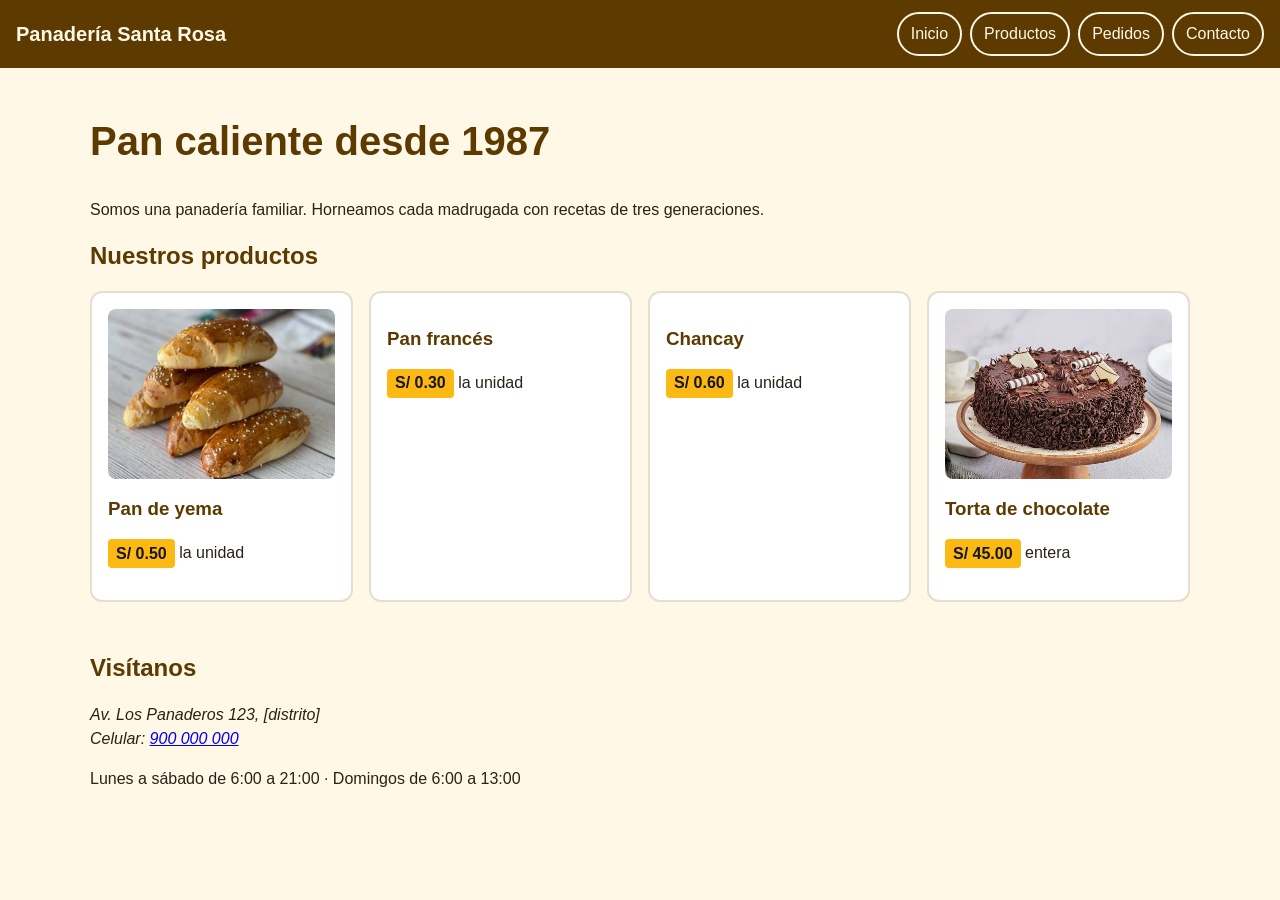
<file: sem2-main Daniel Farro n00480860/santa-rosa-apellido/index.html>
<!DOCTYPE html>
<html lang="en">
<head>
  <meta charset="UTF-8">
  <meta name="viewport" content="width=device-width, initial-scale=1.0">
  <title>Panadería Santa Rosa | Pan caliente todos los días</title>
  <link rel="stylesheet" href="ccs/estilos.css">
</head>
<body bgcolor="#FFFBEB">
  <header>
    <p><strong>Panadería Santa Rosa</strong></p>
    <nav>
      <ul>
        <li><a href="index.html">Inicio</a></li>
        <li><a href="#productos">Productos</a></li>
        <li><a href="pedidos.html">Pedidos</a></li>
        <li><a href="#contacto">Contacto</a></li>
      </ul>
    </nav>
  </header>
    <main>
      <section>
        <h1>Pan caliente desde 1987</h1>
        <p>Somos una panadería familiar. Horneamos cada madrugada con recetas de tres generaciones.</p>
      </section>
      <section id="productos">
        <h2>Nuestros productos</h2>
        <div class="catalogo">
  <article class="producto">
    <img src="img/pan-yema.jpg" alt="Canasta de panes de yema dorados recién horneados">
    <h3>Pan de yema</h3>
    <p><span class="precio">S/ 0.50</span> la unidad</p>
  </article>
  <article class="producto">
    <h3>Pan francés</h3>
    <p><span class="precio">S/ 0.30</span> la unidad</p>
  </article>
  <article class="producto">
    <h3>Chancay</h3>
    <p><span class="precio">S/ 0.60</span> la unidad</p>
  </article>
  <article class="producto">
    <img src="img/tortas.jpg" alt="Torta de chocolate de dos pisos decorada con fresas">
    <h3>Torta de chocolate</h3>
    <p><span class="precio">S/ 45.00</span> entera</p>
  </article>
</div>
      </section>
    </main>
    <footer id="contacto">
      <h2>Visítanos</h2>
      <address>
        Av. Los Panaderos 123, [distrito]<br>
        Celular: <a href="tel:+51900000000">900 000 000</a>
      </address>
      <p>Lunes a sábado de 6:00 a 21:00 · Domingos de 6:00 a 13:00</p>
    </footer>
</body>
</html>
</file>
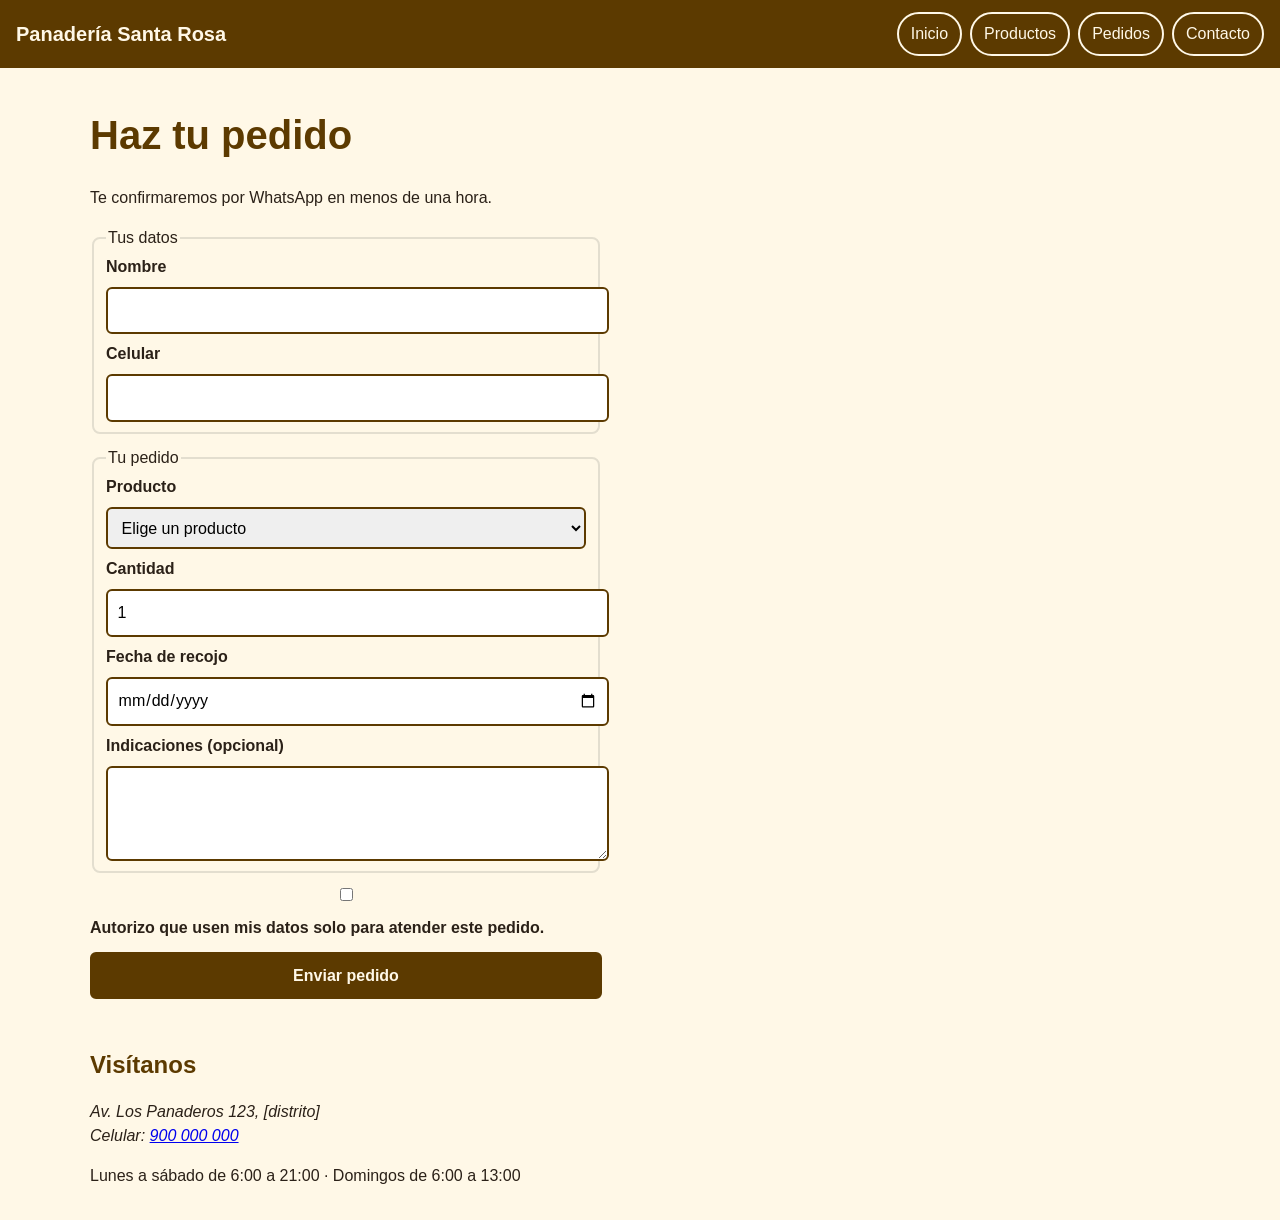
<file: sem2-main Daniel Farro n00480860/santa-rosa-apellido/pedidos.html>
<!DOCTYPE html>
<html lang="en">
<head>
  <meta charset="UTF-8">
  <meta name="viewport" content="width=device-width, initial-scale=1.0">
  <title>Pedidos | Panadería Santa Rosa"</title>
  <link rel="stylesheet" href="ccs/estilos.css">
</head>
<body>
  <header>
    <p><strong>Panadería Santa Rosa</strong></p>
    <nav>
      <ul>
        <li><a href="index.html">Inicio</a></li>
        <li><a href="#productos">Productos</a></li>
        <li><a href="pedidos.html">Pedidos</a></li>
        <li><a href="index.html#contacto">Contacto</a></li>
      </ul>
    </nav>
  </header>
  <main>
    <h1>Haz tu pedido</h1>
    <p>Te confirmaremos por WhatsApp en menos de una hora.</p>
    <form action="#">
      <fieldset>
        <legend>Tus datos</legend>
        <label for="nombre">Nombre</label>
        <input type="text" id="nombre" name="nombre" required>
        <label for="celular">Celular</label>
        <input type="tel" id="celular" name="celular" required>
      </fieldset>
      <fieldset>
        <legend>Tu pedido</legend>
        <label for="producto">Producto</label>
        <select id="producto" name="producto" required>
          <option value="">Elige un producto</option>
          <option>Pan francés</option>
          <option>Pan de yema</option>
          <option>Chancay</option>
          <option>Torta de chocolate</option>
        </select>
        <label for="cantidad">Cantidad</label>
        <input type="number" id="cantidad" name="cantidad" min="1" value="1" required>
        <label for="fecha">Fecha de recojo</label>
        <input type="date" id="fecha" name="fecha" required>
        <label for="notas">Indicaciones (opcional)</label>
        <textarea id="notas" name="notas" rows="3"></textarea>
      </fieldset>
      <input type="checkbox" id="consentimiento" name="consentimiento" required>
      <label for="consentimiento">Autorizo que usen mis datos solo para atender este pedido.</label>
      <button type="submit">Enviar pedido</button>
    </form>
  </main>
  <footer id="contacto">
      <h2>Visítanos</h2>
      <address>
        Av. Los Panaderos 123, [distrito]<br>
        Celular: <a href="tel:+51900000000">900 000 000</a>
      </address>
      <p>Lunes a sábado de 6:00 a 21:00 · Domingos de 6:00 a 13:00</p>
    </footer>
</body>
</html>
</file>
<file: sem2-main Daniel Farro n00480860/santa-rosa-apellido/ccs/estilos.css>
*::before, *::after {
  box-sizing: border-box;
}
 
:root {
  --cafe: #5C3A00;      /* marca: café */
  --amarillo: #FDB913;  /* marca: pan de yema */
  --crema: #FFF8E7;     /* fondo */
  --texto: #2B2118;     /* texto principal */
}
 
body {
  margin: 0;
  font-family: Arial, Helvetica, sans-serif;
  font-size: 1rem;
  line-height: 1.5;
  color: var(--texto);
  background: var(--crema);
}
 
img {
  max-width: 100%;
  height: auto;
  display: block;
}
 
main, footer {
  max-width: 1100px;
  margin: 0 auto;
  padding: 1rem;
}
h1, h2, h3 {
  color: var(--cafe);
  line-height: 1.2;
}
 
h1 { font-size: 2rem; }
h2 { font-size: 1.5rem; }
 
.precio {
  display: inline-block;
  background: var(--amarillo);
  color: #161616;
  font-weight: bold;
  padding: 0.15rem 0.5rem;
  border-radius: 4px;
}
header {
  display: flex;
  flex-wrap: wrap;
  justify-content: space-between;
  align-items: center;
  gap: 0.5rem 1rem;
  padding: 0.75rem 1rem;
  background: var(--cafe);
  color: var(--crema);
}
 
header p {
  margin: 0;
  font-size: 1.25rem;
}
 
nav ul {
  display: flex;
  flex-wrap: wrap;
  gap: 0.5rem;
  list-style: none;
  margin: 0;
  padding: 0;
}
 
nav a {
  display: inline-block;
  padding: 0.5rem 0.75rem;
  color: var(--crema);
  text-decoration: none;
  border: 2px solid var(--crema);
  border-radius: 999px;
}
nav a:hover {
  background: var(--amarillo);
  color: #161616;
}

.catalogo {
  display: grid;
  gap: 1rem;
}
 
.producto {
  background: #FFFFFF;
  border: 2px solid #E3DECF;
  border-radius: 12px;
  padding: 1rem;
}
 
.producto img {
  border-radius: 8px;
  aspect-ratio: 4 / 3;
  object-fit: cover;
}

@media (min-width: 600px) {
  .catalogo {
    grid-template-columns: repeat(2, 1fr);
  }
}
 
@media (min-width: 1000px) {
.catalogo {
    grid-template-columns: repeat(4, 1fr);
  }
  h1 {
    font-size: 2.5rem;
  }
}

a:focus-visible,
input:focus-visible,
select:focus-visible,
textarea:focus-visible,
button:focus-visible {
  outline: 3px solid #161616;
  outline-offset: 2px;
}
 
header a:focus-visible {
  outline-color: var(--amarillo);
}
 
/* Formulario */
form {
  display: grid;
  gap: 0.75rem;
  max-width: 32rem;
}
 
fieldset {
  display: grid;
  gap: 0.5rem;
  border: 2px solid #E3DECF;
  border-radius: 8px;
}
 
label {
  font-weight: bold;
}
 
input, select, textarea, button {
  font: inherit;
  width: 100%;
  padding: 0.6rem;
  border: 2px solid var(--cafe);
  border-radius: 6px;
}
 
input[type="checkbox"] {
  width: auto;
}
 
button {
  min-height: 44px;
  background: var(--cafe);
  color: var(--crema);
  font-weight: bold;
  cursor: pointer;
}
 
/* Respeta a quien desactiva las animaciones */
@media (prefers-reduced-motion: reduce) {
  * {
    transition: none !important;
animation: none !important;
  }
}
</file>
